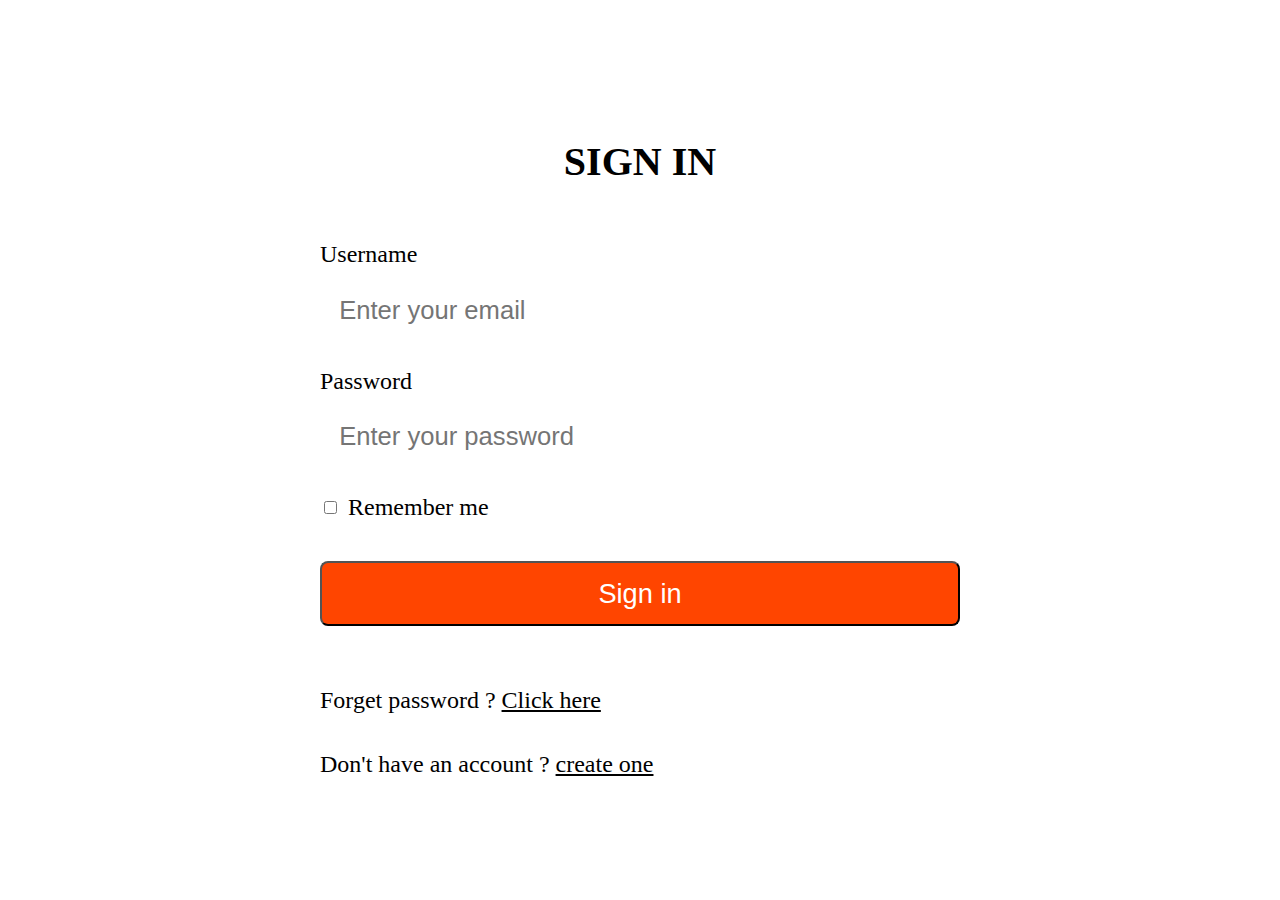
<file: sign-up.html>
<html>
    <head>
        <title></title>
        <link rel="stylesheet" href="sign-up.css">
    </head>
<body>
<div class="login-form-container">
    <div id="close-login-btn" class="fas fa-times"></div>
    <form action="">
        <h3>Sign in</h3>
        <span>Username</span>
        <input type="email" name="" class="box" placeholder="Enter your email" id="">
        <span>Password</span>
        <input type="password" name="" class="box" placeholder="Enter your password" id="">
        <div class="checkbox">
            <input type="checkbox" name="" id="remember-me">
            <label for="remember-me">Remember me</label>
        </div>
        <input type="submit" value="Sign in" class="btn">
        <p>Forget password ? <a href="#">Click here</a></p>
        <p>Don't have an account ? <a href="#">create one</a></p>

    </form>
   </div> 
</body>
   </html>
</file>
<file: sign-up.css>
.login-form-container{
    display: flex;
    align-items: center;
    justify-content: center;
    background: rgba(255,255,255,.9);
    position: fixed;
    top: 0; left:0;
    z-index: 10000;
    height: 100%; 
    width:100%;
}


.login-form-container form{
    background: #fff;
    border:var(--border);
    width: 40rem;
    padding: 2rem;
    box-shadow: var(--box-shadow);
    border-radius: .5rem;
    margin:2rem;

}
.login-form-container form h3{
    font-size: 2.5rem;
    text-transform: uppercase;
    color: var(--black);
    text-align: center;
}
.login-form-container form span{
    display: block;
    font-size: 1.5rem;
    color: var(--black);
    display: block;
    padding-top: 1rem;
}
.login-form-container form .box{
    width: 100%;
    margin: .7rem 0;
    font-size: 1.6rem;
    border: var(--border);
    border-radius:.5rem;
    padding: 1rem 1.2rem;
    color: var(--black);
    text-transform: none;

}
.btn{
    margin-top: 1rem;
    display: inline-block;
    padding: .9rem 3rem;
    border-radius: .5rem;
    color: #fff;
    background: orangered;
    font-size: 1.7rem;
    cursor: pointer;
}
.btn:hover{
    background:orange;
}
.login-form-container form .checkbox{
    display: flex;
    align-items: center;
    gap: .5rem;
    padding: 1rem 0;
}
.login-form-container form .checkbox label{
    font-size: 1.5rem;
    color: var(--light-color);
    cursor: pointer;
}
.login-form-container form .btn{
    text-align: center;
    width: 100%;
    margin:1.5rem 0;

}
.login-form-container form p{
    padding-top: .8rem;
    color: var(--light-color);
    font-size: 1.5rem;
}
.login-form-container form p a{
    color:var(--green);
    text-decoration:  underline;
}
.login-form-container #close-login-btn{
    position: absolute;
    top: 1.5rem;
    right: 2.5rem;
    font-size: 5rem;
    color: var(--black);
    cursor: pointer;
}
</file>
